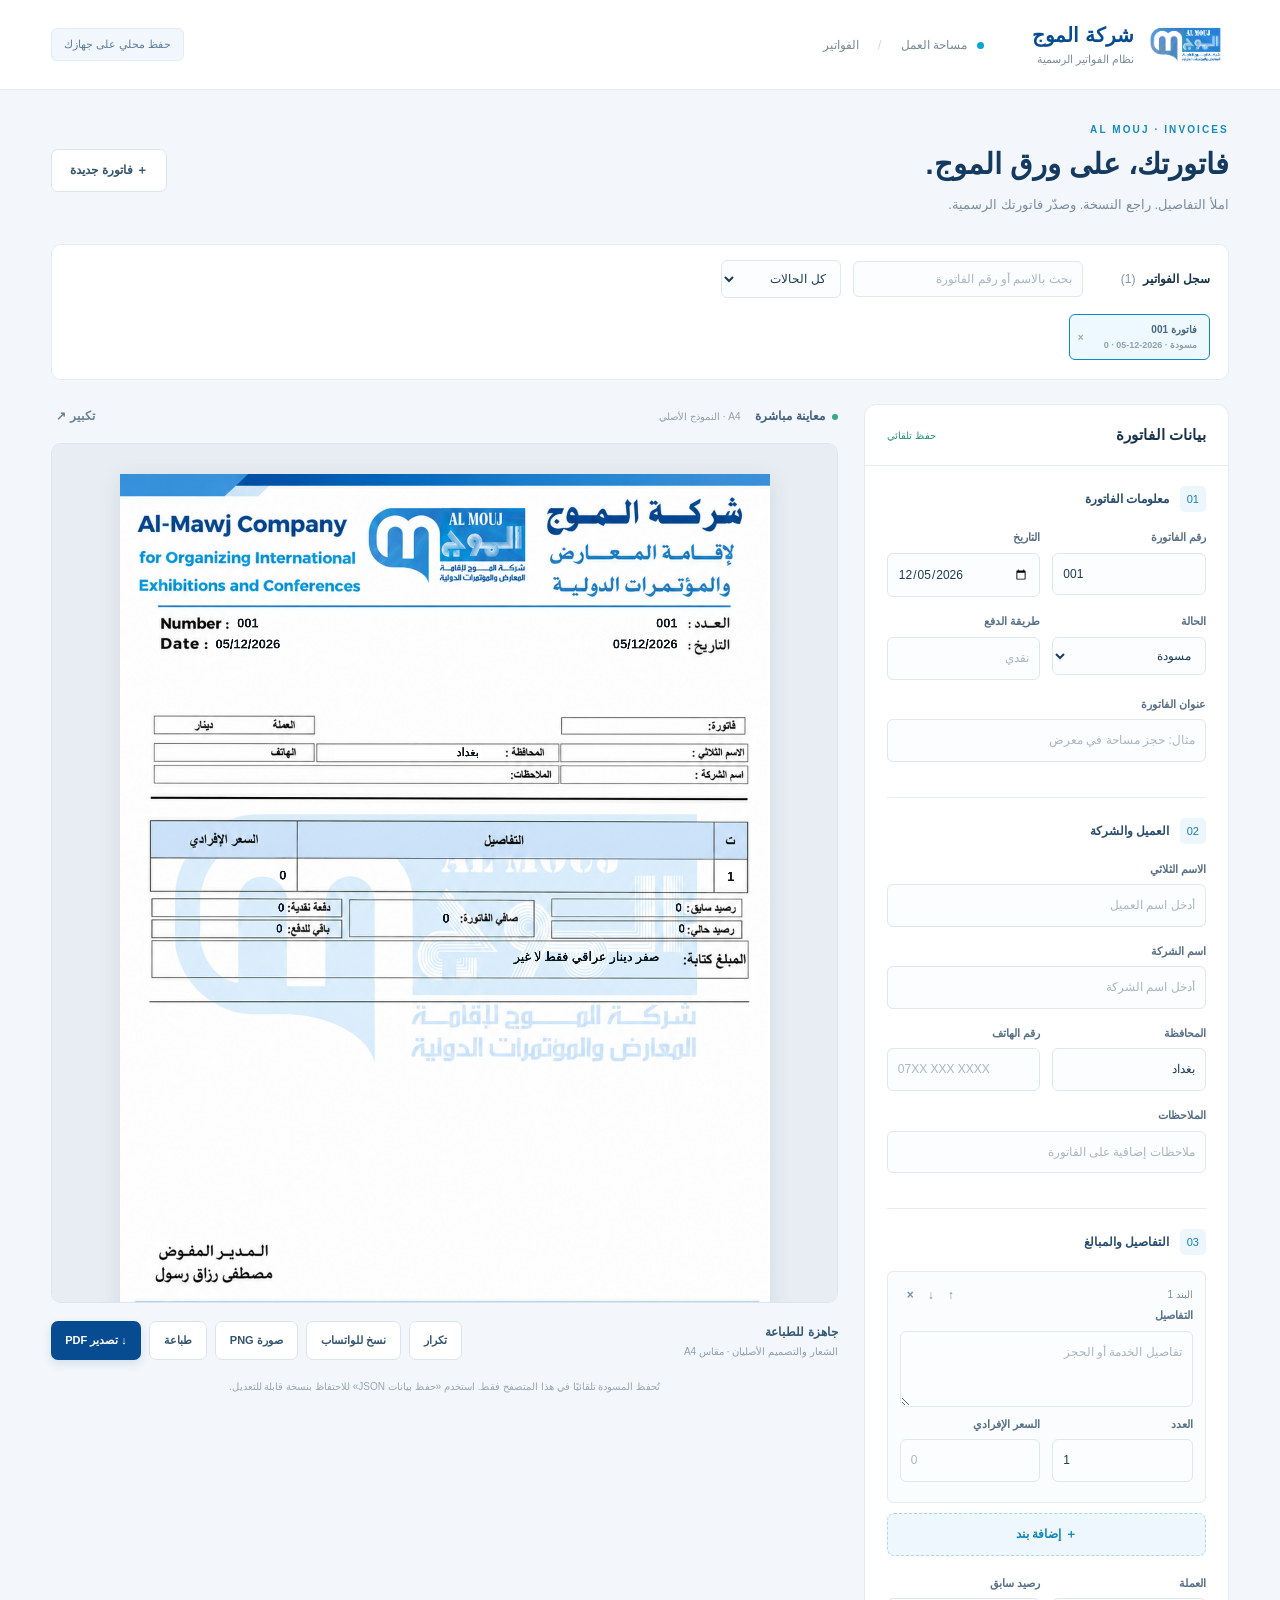
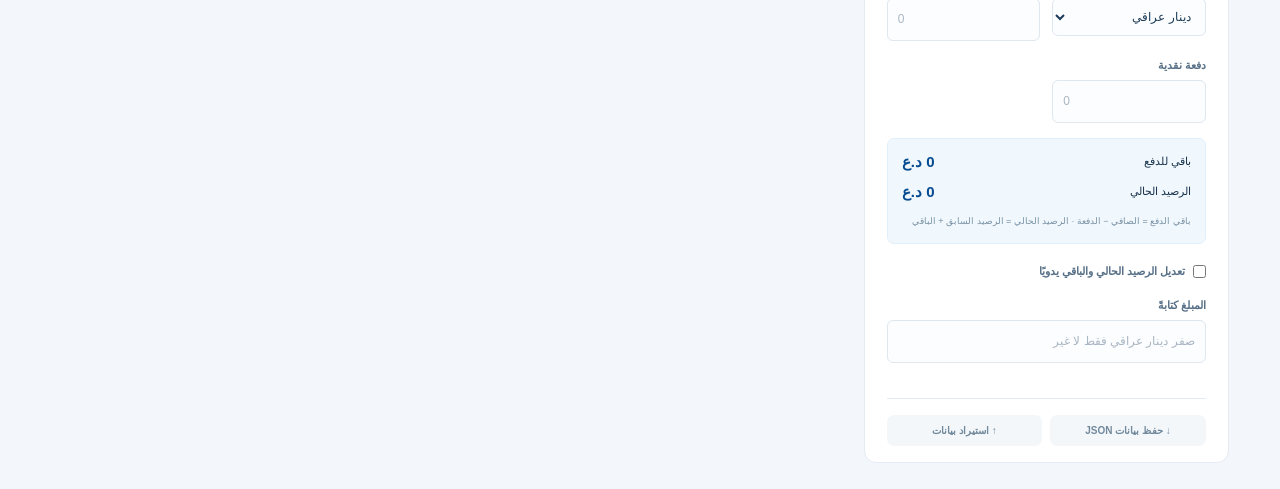
<file: index.html>
<!doctype html>
<html lang="ar" dir="rtl"><head><meta charset="utf-8"><meta name="viewport" content="width=device-width, initial-scale=1"><meta name="theme-color" content="#074b91"><meta name="description" content="تعبئة الفاتورة الرسمية لشركة الموج وطباعتها وتصديرها بنفس النموذج الأصلي."><title>شركة الموج | الفاتورة الرسمية</title><link rel="icon" href="logo.png"><link rel="stylesheet" href="style.css"></head><body>
<header class="topbar"><a class="brand" href="./"><img src="logo.png" alt="شعار شركة الموج"><span><strong>شركة الموج</strong><small>نظام الفواتير الرسمية</small></span></a><div class="header-meta"><span class="dot"></span> مساحة العمل <span class="divider">/</span> الفواتير</div><span class="private">حفظ محلي على جهازك</span></header>
<main><div class="page-heading"><div><div class="eyebrow">AL MOUJ · INVOICES</div><h1>فاتورتك، على ورق الموج.</h1><p>املأ التفاصيل. راجع النسخة. وصدّر فاتورتك الرسمية.</p></div><button id="new" class="secondary">＋ فاتورة جديدة</button></div>
<section class="history"><div><strong>سجل الفواتير</strong><span id="historyCount"></span></div><input id="search" placeholder="بحث بالاسم أو رقم الفاتورة" aria-label="بحث في الفواتير"><select id="filter" aria-label="تصفية الحالة"><option value="all">كل الحالات</option><option>مسودة</option><option>صادرة</option><option>جزئية</option><option>مدفوعة</option></select><div id="historyList"></div></section><div class="workspace"><section class="editor" aria-label="تعبئة الفاتورة"><div class="panel-head"><h2>بيانات الفاتورة</h2><span id="saveState">حفظ تلقائي</span></div><form id="invoiceForm"><fieldset><legend><b>01</b> معلومات الفاتورة</legend><div class="two"><label>رقم الفاتورة<input name="number" placeholder="مثال: 2026-001" maxlength="24" dir="ltr"></label><label>التاريخ<input name="date" type="date"></label></div><div class="two"><label>الحالة<select name="status"><option>مسودة</option><option>صادرة</option><option>جزئية</option><option>مدفوعة</option></select></label><label>طريقة الدفع<input name="payment" placeholder="نقدي" maxlength="16"></label></div><label>عنوان الفاتورة<input name="title" placeholder="مثال: حجز مساحة في معرض" maxlength="30"></label></fieldset>
<fieldset><legend><b>02</b> العميل والشركة</legend><label>الاسم الثلاثي<input name="customer" placeholder="أدخل اسم العميل" maxlength="32"></label><label>اسم الشركة<input name="company" placeholder="أدخل اسم الشركة" maxlength="32"></label><div class="two"><label>المحافظة<input name="province" placeholder="بغداد" maxlength="20"></label><label>رقم الهاتف<input name="phone" placeholder="07XX XXX XXXX" dir="ltr" maxlength="22" inputmode="tel"></label></div><label>الملاحظات<input name="notes" placeholder="ملاحظات إضافية على الفاتورة" maxlength="58"></label></fieldset>
<fieldset><legend><b>03</b> التفاصيل والمبالغ</legend><div id="items"></div><button type="button" id="addItem" class="add-item">＋ إضافة بند</button><div class="two"><label>العملة<select name="currency"><option value="IQD">دينار عراقي</option><option value="USD">دولار أمريكي</option></select></label><label>رصيد سابق<input name="previous" type="number" min="0" max="999999999999" step="0.01" placeholder="0" dir="ltr"></label><label>دفعة نقدية<input name="paid" type="number" min="0" max="999999999999" step="0.01" placeholder="0" dir="ltr"></label></div><div class="totals"><div><span>باقي للدفع</span><strong id="remaining">0 د.ع</strong></div><div><span>الرصيد الحالي</span><strong id="current">0 د.ع</strong></div><small>باقي الدفع = الصافي − الدفعة · الرصيد الحالي = الرصيد السابق + الباقي</small></div><label class="check"><input type="checkbox" name="manual"> تعديل الرصيد الحالي والباقي يدويًا</label><div id="manualFields" class="two" hidden><label>الرصيد الحالي<input type="number" name="manualCurrent" step="0.01" dir="ltr"></label><label>باقي للدفع<input type="number" name="manualRemaining" step="0.01" dir="ltr"></label></div><label>المبلغ كتابةً<input name="words" placeholder="يُكتب تلقائيًا، ويمكنك تعديله" maxlength="100"></label></fieldset>
<div class="draft-actions"><button type="button" id="backup">↓ حفظ بيانات JSON</button><button type="button" id="restore">↑ استيراد بيانات</button><input type="file" id="importFile" accept="application/json,.json" hidden></div></form></section>
<section class="preview" aria-label="معاينة الفاتورة"><div class="preview-toolbar"><div><span class="live-dot"></span><strong>معاينة مباشرة</strong><span class="paper-size">A4 · النموذج الأصلي</span></div><button id="zoom" class="zoom" title="تكبير المعاينة">تكبير ↗</button></div><div class="paper-area" id="paperArea"><canvas id="invoice" width="2110" height="2982" role="img" aria-label="معاينة الفاتورة الرسمية بالبيانات المدخلة"></canvas><div id="loading">جارٍ تحميل النموذج…</div></div><div class="export-bar"><div><strong>جاهزة للطباعة</strong><small>الشعار والتصميم الأصليان · مقاس A4</small></div><div class="export-actions"><button id="duplicate" class="secondary">تكرار</button><button id="whatsapp" class="secondary">نسخ للواتساب</button><button id="png" class="secondary">صورة PNG</button><button id="print" class="secondary">طباعة</button><button id="pdf" class="primary">↓ تصدير PDF</button></div></div><p class="privacy-note">تُحفظ المسودة تلقائيًا في هذا المتصفح فقط. استخدم «حفظ بيانات JSON» للاحتفاظ بنسخة قابلة للتعديل.</p></section></div></main><div id="toast" role="status" aria-live="polite"></div><script src="app.js"></script></body></html>
</file>
<file: style.css>
:root{font-family:Tahoma,Arial,sans-serif;color:#18334c;background:#f3f6fa;--blue:#074b91;--cyan:#00a4dc;--line:#e4ebf2}*{box-sizing:border-box}body{margin:0}button,input,textarea,select{font:inherit}button,a,input,textarea,select{-webkit-tap-highlight-color:transparent}button{cursor:pointer;transition:.18s}button:hover{filter:brightness(.95);transform:translateY(-1px)}button:focus-visible,a:focus-visible{outline:3px solid #43b6e6;outline-offset:3px}.topbar{height:90px;background:#fff;border-bottom:1px solid var(--line);display:flex;align-items:center;padding:0 4%;gap:48px}.brand{display:flex;align-items:center;gap:12px;text-decoration:none;color:var(--blue)}.brand img{width:83px;height:51px;object-fit:contain}.brand strong{font-size:20px;display:block}.brand small{color:#7b8c9a;display:block;margin-top:6px;font-size:11px}.header-meta{font-size:12px;color:#77899a}.dot,.live-dot{width:7px;height:7px;border-radius:50%;background:#09a5d7;display:inline-block;margin-left:7px}.divider{margin:0 16px;color:#ccd4dd}.private{margin-right:auto;background:#f1f7fc;border:1px solid #e0edf8;padding:9px 12px;border-radius:6px;color:#5f7d98;font-size:11px}main{max-width:1600px;margin:auto;padding:34px 4% 26px}.page-heading{display:flex;align-items:center;justify-content:space-between;margin-bottom:28px}.eyebrow{font-family:Arial,sans-serif;font-size:10px;font-weight:bold;letter-spacing:2.1px;color:#168abc;direction:ltr;text-align:right}h1{font-size:29px;color:#143a60;margin:12px 0}p{color:#7a8c9d;font-size:13px;line-height:1.8;margin:0}button{border:0;border-radius:7px;padding:12px 18px;font-size:12px;font-weight:bold}.secondary{background:white;border:1px solid #dbe4ed;color:#34546e}.primary{background:var(--blue);color:white;box-shadow:0 4px 10px #074b9120}.workspace{display:grid;grid-template-columns:365px minmax(0,1fr);gap:26px;align-items:start}.editor{border:1px solid var(--line);background:white;border-radius:12px;overflow:hidden}.panel-head{padding:21px 22px;border-bottom:1px solid var(--line);display:flex;align-items:center;justify-content:space-between}h2{font-size:15px;margin:0}.panel-head span{font-size:10px;color:#269279}form{padding:0 22px}fieldset{border:0;border-bottom:1px solid var(--line);padding:23px 0 20px;margin:0;min-width:0}legend{float:right;width:100%;font-size:12px;font-weight:bold;color:#294c6c;margin-bottom:19px}legend b{display:inline-flex;align-items:center;justify-content:center;border-radius:5px;width:26px;height:26px;background:#edf6fc;color:#1581b6;font:11px Arial;margin-left:7px}label{display:block;font-size:11px;font-weight:bold;margin-bottom:15px;line-height:1.7;color:#577087}input,select,textarea{display:block;width:100%;border:1px solid #dfe7ef;border-radius:6px;background:#fcfdfe;color:#1b3b57;padding:10px;margin-top:6px;outline:none;min-width:0;font-size:12px;font-weight:normal}input:focus,select:focus,textarea:focus{border-color:#19a0d2;box-shadow:0 0 0 3px #19a0d211}input::placeholder,textarea::placeholder{color:#a9b6c3}textarea{resize:vertical;min-height:76px}.two{display:grid;grid-template-columns:1fr 1fr;gap:0 12px}label small{font-weight:normal;font-size:10px;color:#90a0af}.totals{padding:14px;background:#f1f8fd;border:1px solid #e1effa;border-radius:7px;margin:0 0 18px}.totals div{display:flex;justify-content:space-between;align-items:center;margin-bottom:12px;font-size:11px}.totals strong{font-size:15px;color:var(--blue)}.totals small{font-size:9px;color:#7890a4;line-height:1.8;display:block}.draft-actions{display:flex;gap:8px;padding:16px 0}.draft-actions button{font-size:10px;color:#71899c;background:#f4f7fa;padding:10px;flex:1}.preview{min-width:0;position:sticky;top:20px}.preview-toolbar{display:flex;justify-content:space-between;align-items:center;margin-bottom:15px;font-size:12px}.preview-toolbar strong{color:#44627d;font-size:12px}.live-dot{background:#38a88b;width:6px;height:6px}.paper-size{font-size:10px;color:#92a1b0;margin-right:15px}.zoom{background:transparent;color:#6c8294;padding:5px}.paper-area{padding:30px;background:#e8edf3;border:1px solid #dde5ee;border-radius:10px;display:flex;justify-content:center;position:relative;overflow:auto;max-height:860px}canvas{display:block;width:min(100%,650px);height:auto;align-self:start;box-shadow:0 5px 22px #243d591a;background:white}.paper-area.expanded{max-height:none}.paper-area.expanded canvas{width:100%;max-width:none}.export-bar{display:flex;align-items:center;justify-content:space-between;padding:18px 0;gap:12px}.export-bar strong{display:block;font-size:12px;color:#345976}.export-bar small{display:block;font-size:10px;color:#8ca0b0;margin-top:7px}.export-actions{display:flex;gap:8px}.export-actions button{font-size:11px;padding:12px 14px}.privacy-note{font-size:10px;color:#97a6b3;text-align:center}#toast{position:fixed;bottom:24px;left:50%;transform:translateX(-50%);color:#fff;background:#163b5a;padding:13px 25px;border-radius:8px;font-size:12px;z-index:100;opacity:0;pointer-events:none;transition:.2s}#toast.show{opacity:1}#loading{position:absolute;top:50px;font-size:13px;color:#426e92}@media(min-width:1500px){.paper-area{max-height:1000px}canvas{width:min(100%,700px)}}@media(max-width:1100px){.workspace{grid-template-columns:320px minmax(0,1fr);gap:18px}.paper-area{padding:16px}.export-bar{align-items:start;flex-direction:column}.export-actions{width:100%}.export-actions button{flex:1}.paper-size{display:none}}@media(max-width:760px){.topbar{height:75px;padding:0 5%}.header-meta{display:none}.private{font-size:9px;padding:7px}.brand img{width:65px}.brand strong{font-size:17px}main{padding:26px 5%}h1{font-size:23px}.page-heading{gap:12px}.page-heading p{font-size:11px}.page-heading>button{font-size:10px;padding:10px;white-space:nowrap}.workspace{grid-template-columns:1fr}.preview{position:static}.paper-area{max-height:none}.preview-toolbar{margin-top:8px}.export-bar{flex-direction:column}.export-actions button{padding:13px}.editor{border-radius:9px}}@page{size:A4 portrait;margin:0}@media print{html,body{margin:0!important;padding:0!important;background:#fff!important;width:210mm;height:297mm}body>*{display:none!important}body>main{display:block!important;padding:0!important;margin:0!important;max-width:none}.page-heading,.editor,.preview-toolbar,.export-bar,.privacy-note{display:none!important}.workspace,.preview,.paper-area{display:block!important;position:static!important;border:0!important;padding:0!important;margin:0!important;background:white!important;overflow:visible!important;max-height:none!important;width:210mm!important}.paper-area canvas{width:210mm!important;height:297mm!important;max-width:none!important;box-shadow:none!important;break-inside:avoid}#loading{display:none}}
.history{display:flex;align-items:center;gap:12px;margin-bottom:24px;padding:15px 18px;background:#fff;border:1px solid var(--line);border-radius:10px;flex-wrap:wrap}.history>div:first-child{font-size:12px;min-width:115px}.history>input{width:230px;margin:0}.history>select{width:120px;margin:0}#historyCount{color:#8194a5;margin-right:8px}#historyList{display:flex;gap:9px;width:100%;overflow:auto;padding:4px 0}.history-card{flex:none;display:flex;align-items:center;border:1px solid #e1e9f0;border-radius:6px;background:#fafcfe}.history-card.active{border-color:#0a8bc5;background:#eef8ff}.history-card button{background:transparent;color:#486882;text-align:right;font-size:10px;padding:9px 12px}.history-card button:last-child{padding:8px;color:#9fa9b4}.history-card small{display:block;font-size:9px;color:#90a1ae;margin-top:5px}.item{border:1px solid var(--line);border-radius:6px;padding:12px;margin-bottom:10px;background:#fafcfe}.item-top{display:flex;justify-content:space-between;font-size:10px;color:#7890a3;align-items:center}.item-top button{padding:4px 7px;background:transparent;color:#7792a6}.item label{margin-bottom:8px}.add-item{width:100%;background:#edf7fd;color:#1486b6;margin-bottom:18px;border:1px dashed #acd9ef}.check{display:flex;gap:8px;align-items:center}.check input{width:auto;margin:0}.export-actions{flex-wrap:wrap}.export-bar{flex-wrap:wrap}#manualFields[hidden]{display:none}button:disabled{opacity:.45;cursor:not-allowed}@media(max-width:760px){.history>input{flex:1;width:150px}.history>div:first-child{width:100%}.history>select{width:100px}.export-actions button{flex:1 0 28%}}
legend{float:none;padding:0;padding-top:20px;margin-bottom:16px}fieldset{padding-top:0} .item-top{direction:rtl}.item-top>div{display:flex}
[hidden]{display:none!important}
</file>
